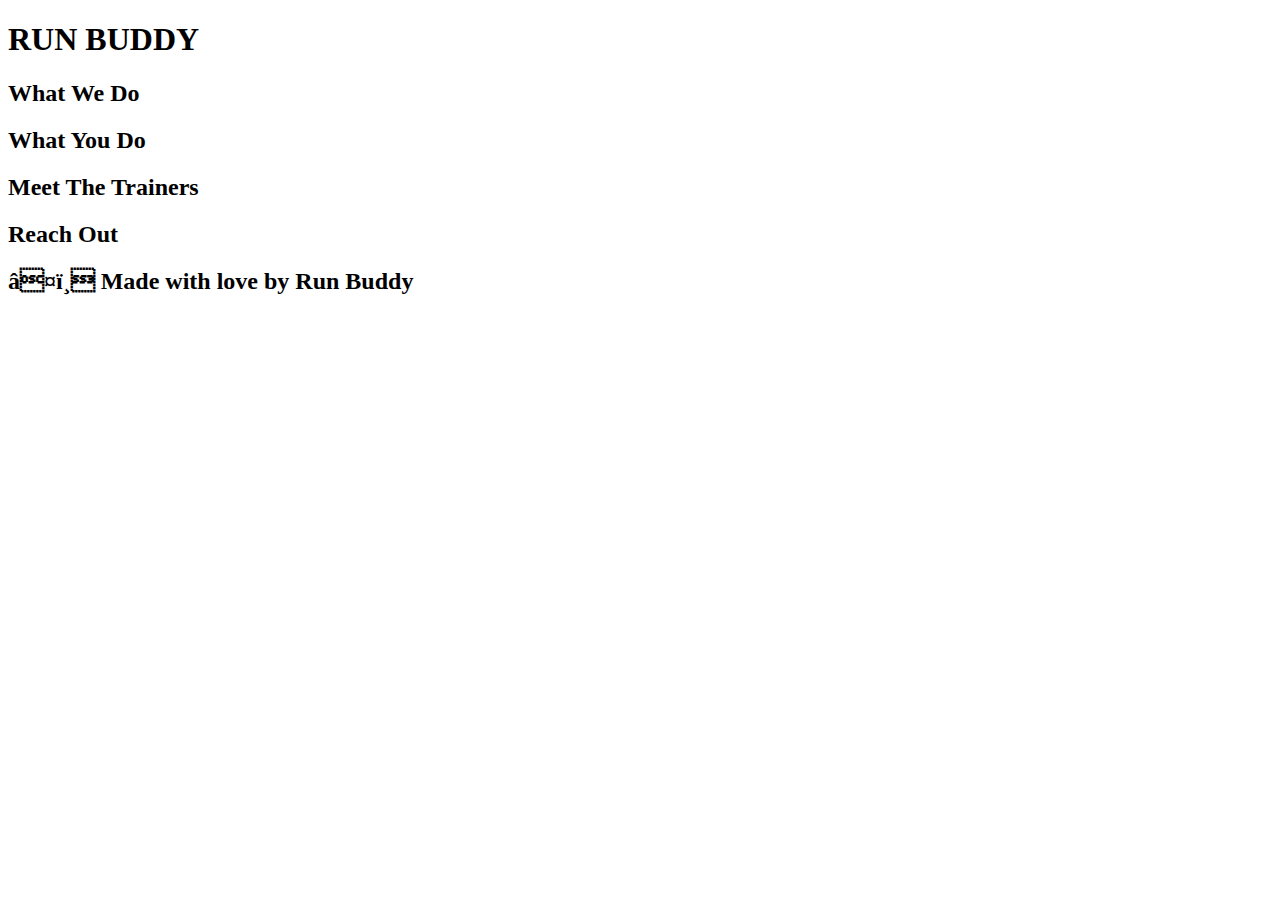
<file: index.html>
<!DOCTYPE html>

<html lang="en">
    <head>
        <meta charset="UTG-8" />
        <title>Run Buddy</title>
    </head>
    <body>
        <!-- navigation -->
        <header>
            <h1>RUN BUDDY</h1>
        </header>

        <!-- hero/jumbotron -->
        <section>

        </section>

        <!-- "what we do" section-->
        <section>
        <h2>What We Do</h2>
        </section>

        <!-- "what you do" section-->
        <section>
            <h2>What You Do</h2>
        </section>

        <!-- "meet the trainers" section-->
        <section>
            <h2>Meet The Trainers</h2>
        </section>

        <!-- "reach out" section -->
        <section>
            <h2>Reach Out</h2>
        </section>

        <!-- footer -->
        <footer>
            <h2>❤️ Made with love by Run Buddy</h2>
        </footer>


    </body>
</html>
</file>
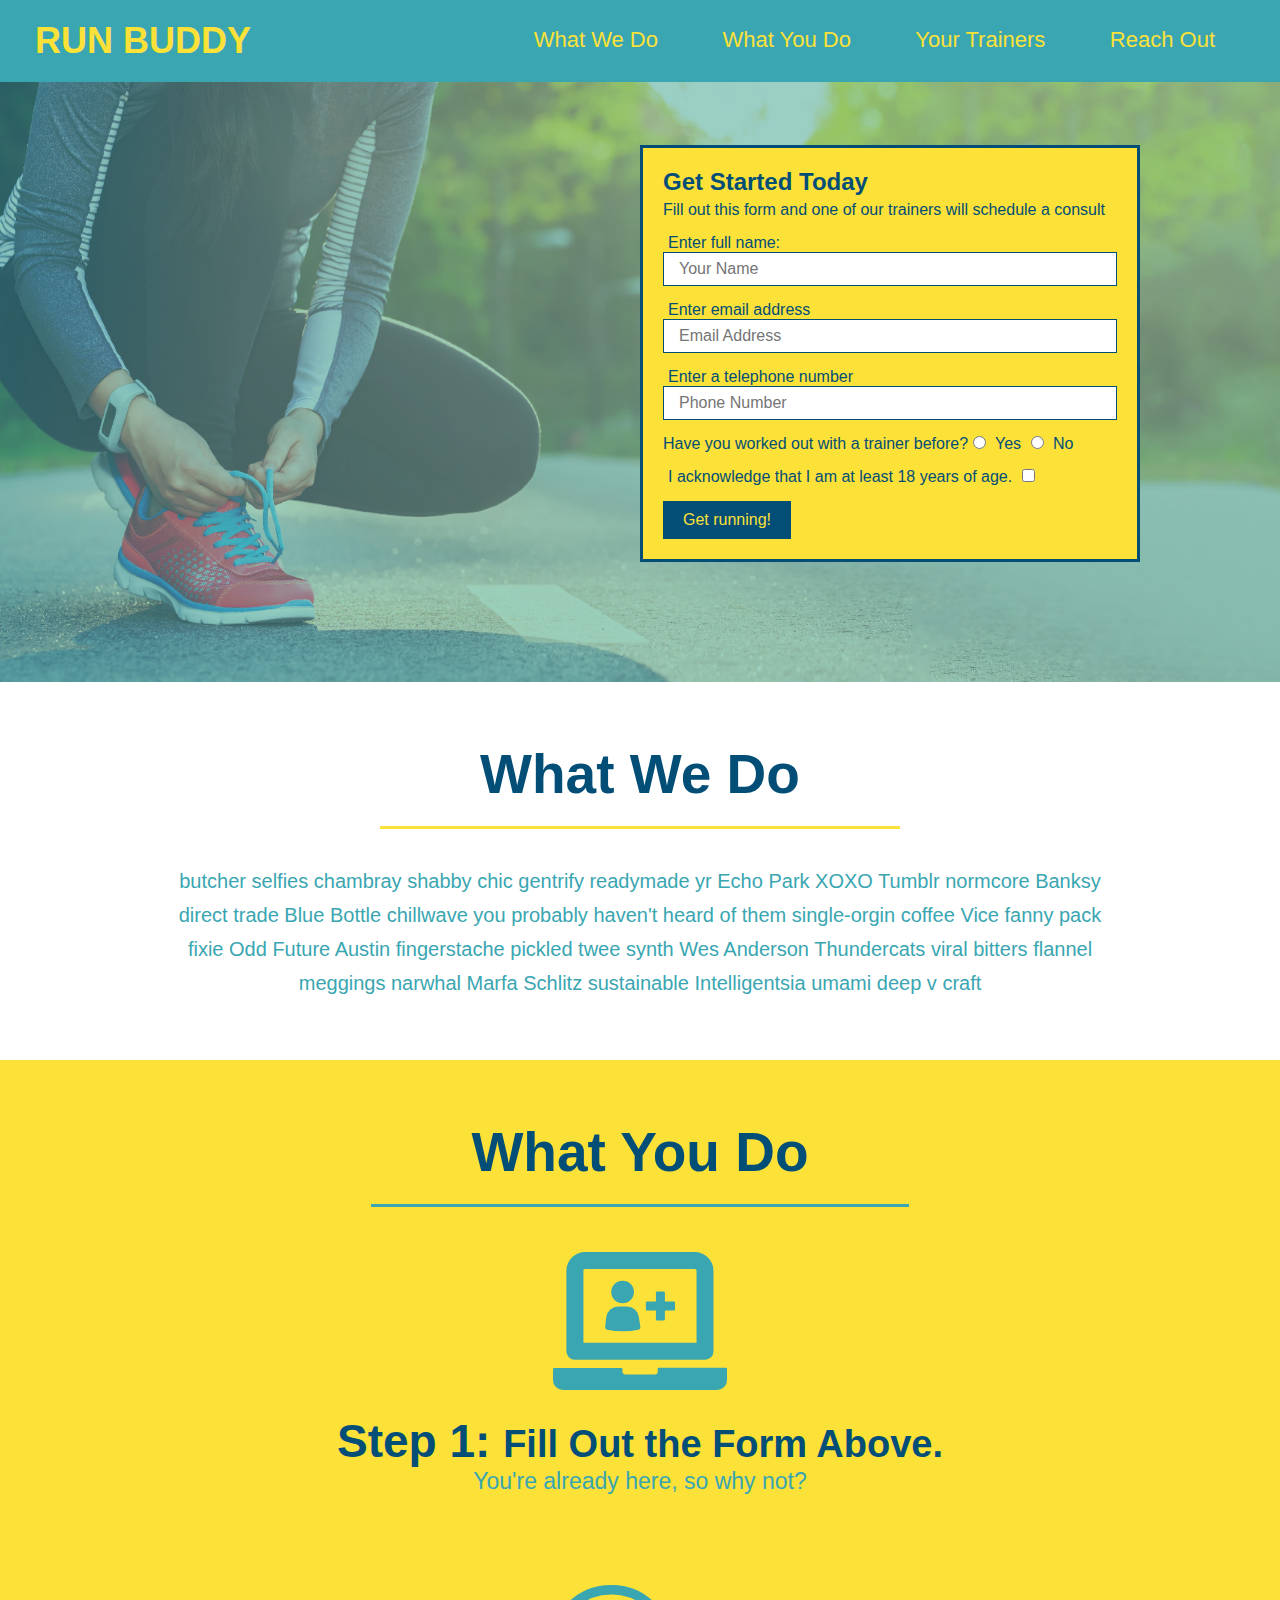
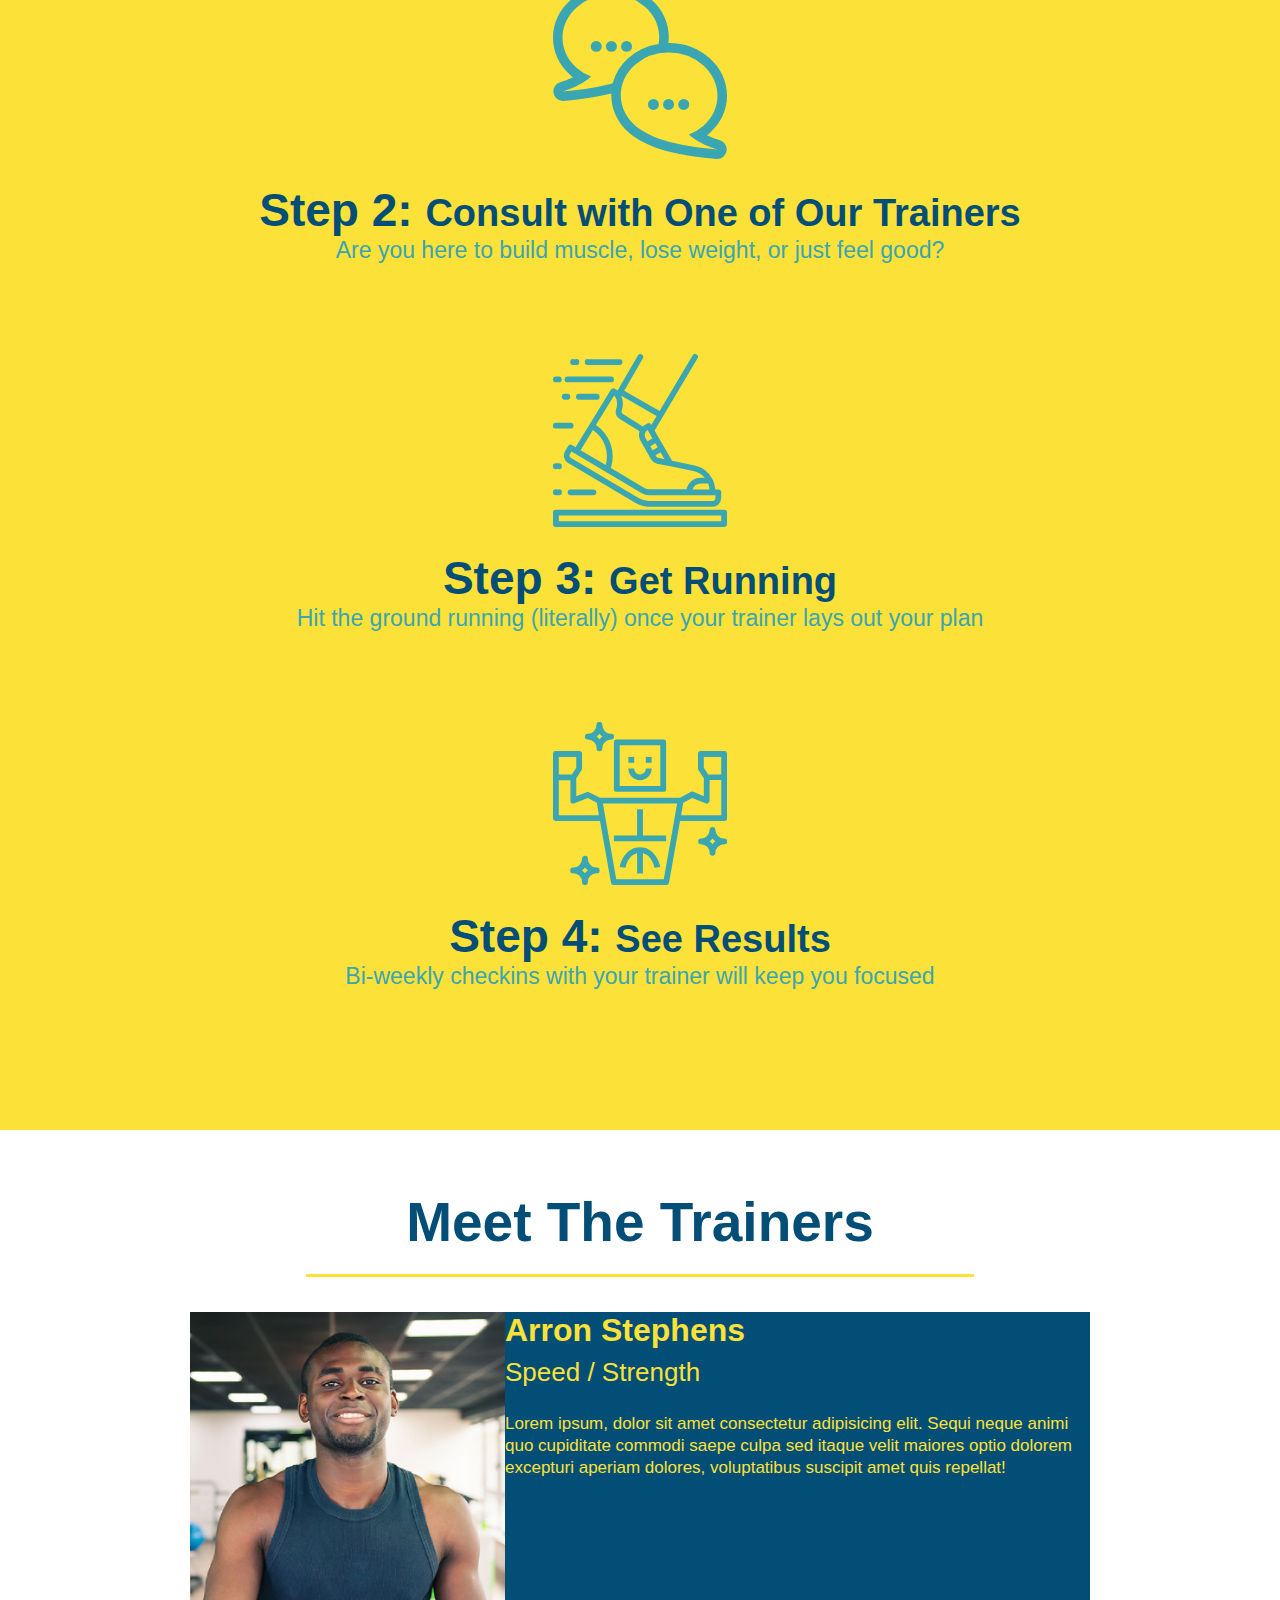
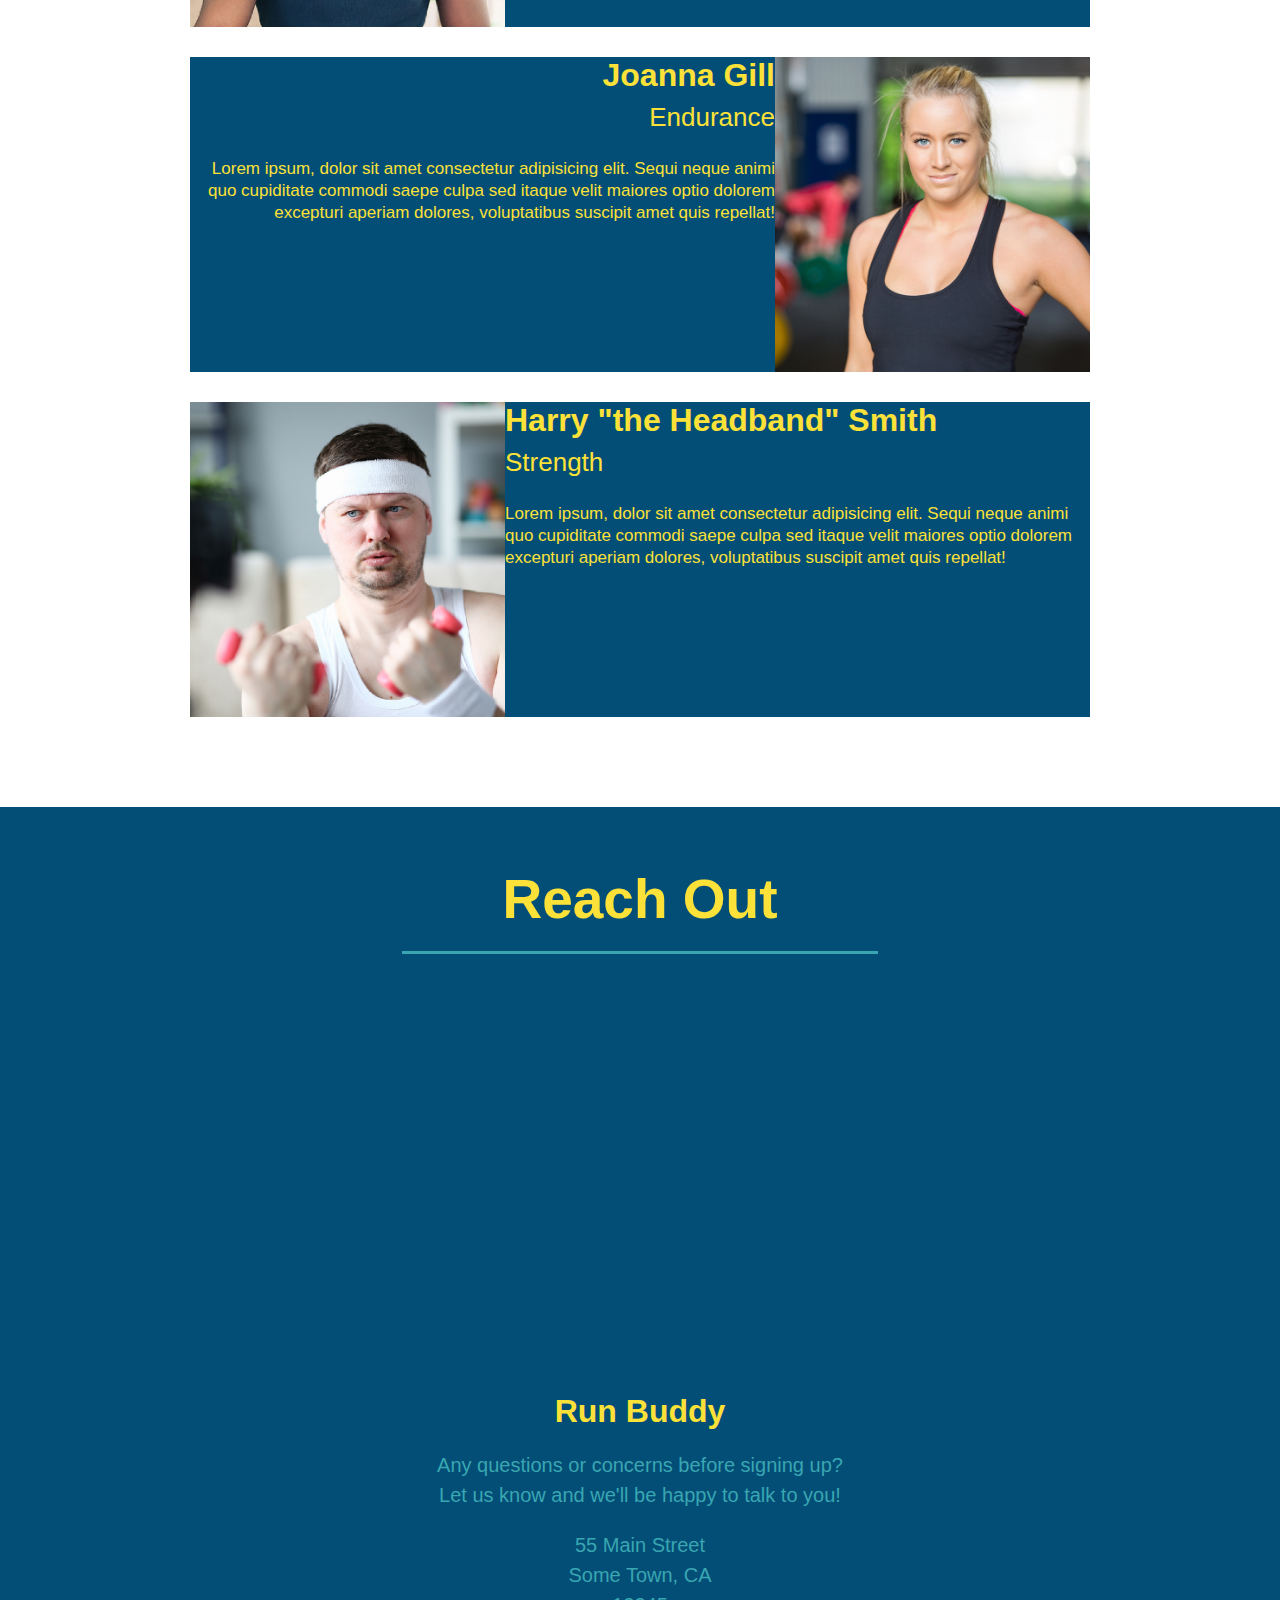
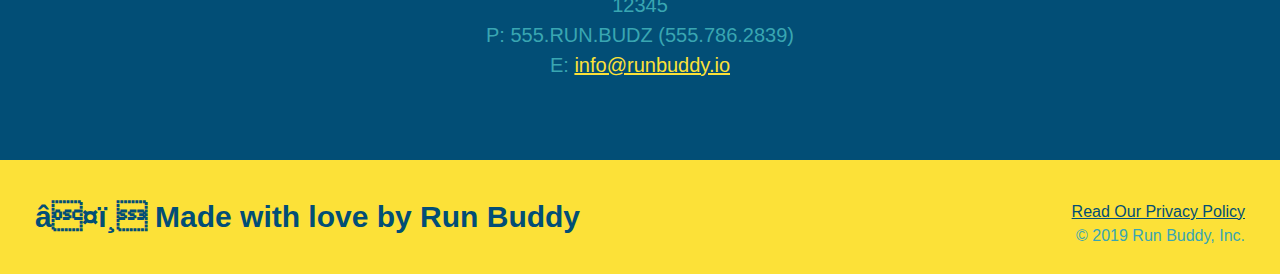
<file: Run Buddy/index.html>
<!DOCTYPE html>

<html lang="en">
    <head>
        <meta charset="UTG-8" />
        <title>Run Buddy</title>
        <link rel="stylesheet" href="./style.css" >
    </head>
    <body>
        <!-- navigation -->
        <header>
            <h1>
                <a href="./index.html">RUN BUDDY</a>
            </h1>
            <nav>
                <ul>
                    <li>
                        <a href="#what-we-do">What We Do</a>
                    </li>
                    <li>
                        <a href="#what-you-do">What You Do</a>
                    </li>
                    <li>
                        <a href="#your-trainers">Your Trainers</a>
                    </li>
                    <li>
                        <a href="#reach-out">Reach Out</a>
                    </li>
                </ul> 
            </nav>
        </header>

        <!-- hero/jumbotron -->
        <section class="hero">
            <div class="hero-form">
                <h3>Get Started Today</h3>
                <p>Fill out this form and one of our trainers will schedule a consult</p>
            <!-- Add form element -->
            <form>
                <label for="name">Enter full name:</label>
                <input type="text" placeholder="Your Name" name="name" id="name" class="form-input" />
                <label for="email">Enter email address</label>
                <input type="email" placeholder="Email Address" name="email" id="email" class="form-input" />
                <label for="phone">Enter a telephone number</label>
                <input type="tel" placeholder="Phone Number" name="phone" id="phone" class="form-input" />
                <p>
                    Have you worked out with a trainer before?
                    <input type="radio" name="trainer-confirm" id="trainer-yes"/>
                    <label for="trainer-yes">Yes</label>
                    <input type="radio" name="trainer-confirm" id="trainer-no"/>
                    <label for="trainer-no">No</label>
                </p>
                <p>
                    <label for="checkbox">
                        I acknowledge that I am at least 18 years of age.
                    </label>
                    <input type="checkbox" name="age-confrim" id="checkbox" />
                </p>
                <button type="submit"> Get running!</button>
            </form>
            </div>

        </section>

        <!-- "what we do" section-->
        <section id="what-we-do" class="intro">
        <h2 class="section-title primary-border">What We Do</h2>
        <p>
            butcher selfies chambray shabby chic gentrify readymade yr Echo Park XOXO Tumblr normcore Banksy direct trade Blue Bottle chillwave you probably haven't heard of them single-orgin coffee Vice fanny pack fixie Odd Future Austin fingerstache pickled twee synth Wes Anderson Thundercats viral bitters flannel meggings narwhal Marfa Schlitz sustainable Intelligentsia umami deep v craft
        </p>
        </section>

        <!-- "what you do" section-->
        <section id="what-you-do" class="steps">
            <h2 class="section-title secondary-border">What You Do</h2>

            <div>
                <img src="./assests/images/step-1.svg" alt=""/>
                <h3>Step 1: <span>Fill Out the Form Above.</span></h3>
                <p>You're already here, so why not?</p>
            </div>

            <div>
                <img src="./assests/images/step-2.svg" alt=""/>
                <h3>Step 2: <span>Consult with One of Our Trainers</span></h3>
                <p>Are you here to build muscle, lose weight, or just feel good?</p>
            </div>

            <div>
                <img src="./assests/images/step-3.svg" alt=""/>
                <h3>Step 3: <span>Get Running</span></h3>
                <p>Hit the ground running (literally) once your trainer lays out your plan </p>
            </div>

            <div>
                <img src="./assests/images/step-4.svg" alt=""/>
                <h3>Step 4: <span>See Results</span></h3>
                <p>Bi-weekly checkins with your trainer will keep you focused</p>
            </div>
        </section>

        <!-- "meet the trainers" section-->
        <section id="your-trainers" class="trainers">
            <h2 class="section-title primary-border">Meet The Trainers</h2>
            <article class="trainer">
                <img src="./assests/images/trainer-1.jpg" alt="Arron Stephen in his workout clothes, ready to pump iron" />
                <div class="trainer-bio text-left">
                    <h3>Arron Stephens</h3>
                    <h4>Speed / Strength</h4>
                    <p>
                        Lorem ipsum, dolor sit amet consectetur adipisicing elit. Sequi neque animi quo cupiditate commodi saepe culpa sed itaque velit maiores optio dolorem excepturi aperiam dolores, voluptatibus suscipit amet quis repellat!
                    </p>
                </div>
            </article>
            <article class="trainer">
                <div class="trainer-bio text-right">
                    <h3>Joanna Gill</h3>
                    <h4>Endurance</h4>
                    <p>
                      Lorem ipsum, dolor sit amet consectetur adipisicing elit. Sequi neque animi quo cupiditate commodi saepe culpa sed itaque velit maiores optio dolorem excepturi aperiam dolores, voluptatibus suscipit amet quis repellat!
                    </p>  
                </div>
                <img src="./assests/images/trainer-2.jpg" alt="Joanna Gill cooling off after a workout" />
            </article>
            <article class="trainer">
                <img src="./assests/images/trainer-3.jpg" alt="Harry Smith wearing a headband and lifting comically small pink weights" />
                <div class="trainer-bio text-left">
                    <h3>Harry "the Headband" Smith</h3>
                    <h4>Strength</h4>
                    <p>
                      Lorem ipsum, dolor sit amet consectetur adipisicing elit. Sequi neque animi quo cupiditate commodi saepe culpa sed itaque velit maiores optio dolorem excepturi aperiam dolores, voluptatibus suscipit amet quis repellat!
                    </p>
                </div>
            </article>
        </section>

        <!-- "reach out" section -->
        <section id="reach-out" class="contact">
            <h2 class="section-title secondary-border">Reach Out</h2>
            <div class="contact-info">
               <iframe src="https://www.google.com/maps/embed?pb=!1m18!1m12!1m3!1d7513.501025297501!2d63.421595002326534!3d-19.68064653043503!2m3!1f0!2f0!3f0!3m2!1i1024!2i768!4f13.1!3m3!1m2!1s0x23e3adbaf322aca3%3A0xfb0a131228217264!2sManzer%20Lakaz!5e0!3m2!1sen!2sus!4v1636046894694!5m2!1sen!2sus" width="400" height="400" style="border:0;" allowfullscreen="" loading="lazy"></iframe>
                <h3>Run Buddy</h3>
                <p>
                    Any questions or concerns before signing up?
                    <br />
                    Let us know and we'll be happy to talk to you!
                </p>
                <address>
                    55 Main Street <br />
                    Some Town, CA <br />
                    12345 <br />
                    P: 555.RUN.BUDZ (555.786.2839) <br />
                    E: <a href="mailto:info@runbuddy.io">info@runbuddy.io</a>
                </address>
            </div>
        </section>

        <!-- footer -->
        <footer>
            <h2>❤️ Made with love by Run Buddy</h2>
            <div>
                <a href="./privacty-policy.html">Read Our Privacy Policy</a><br />
                &copy; 2019 Run Buddy, Inc.
            </div>
            
        </footer>


    </body>
</html>
</file>
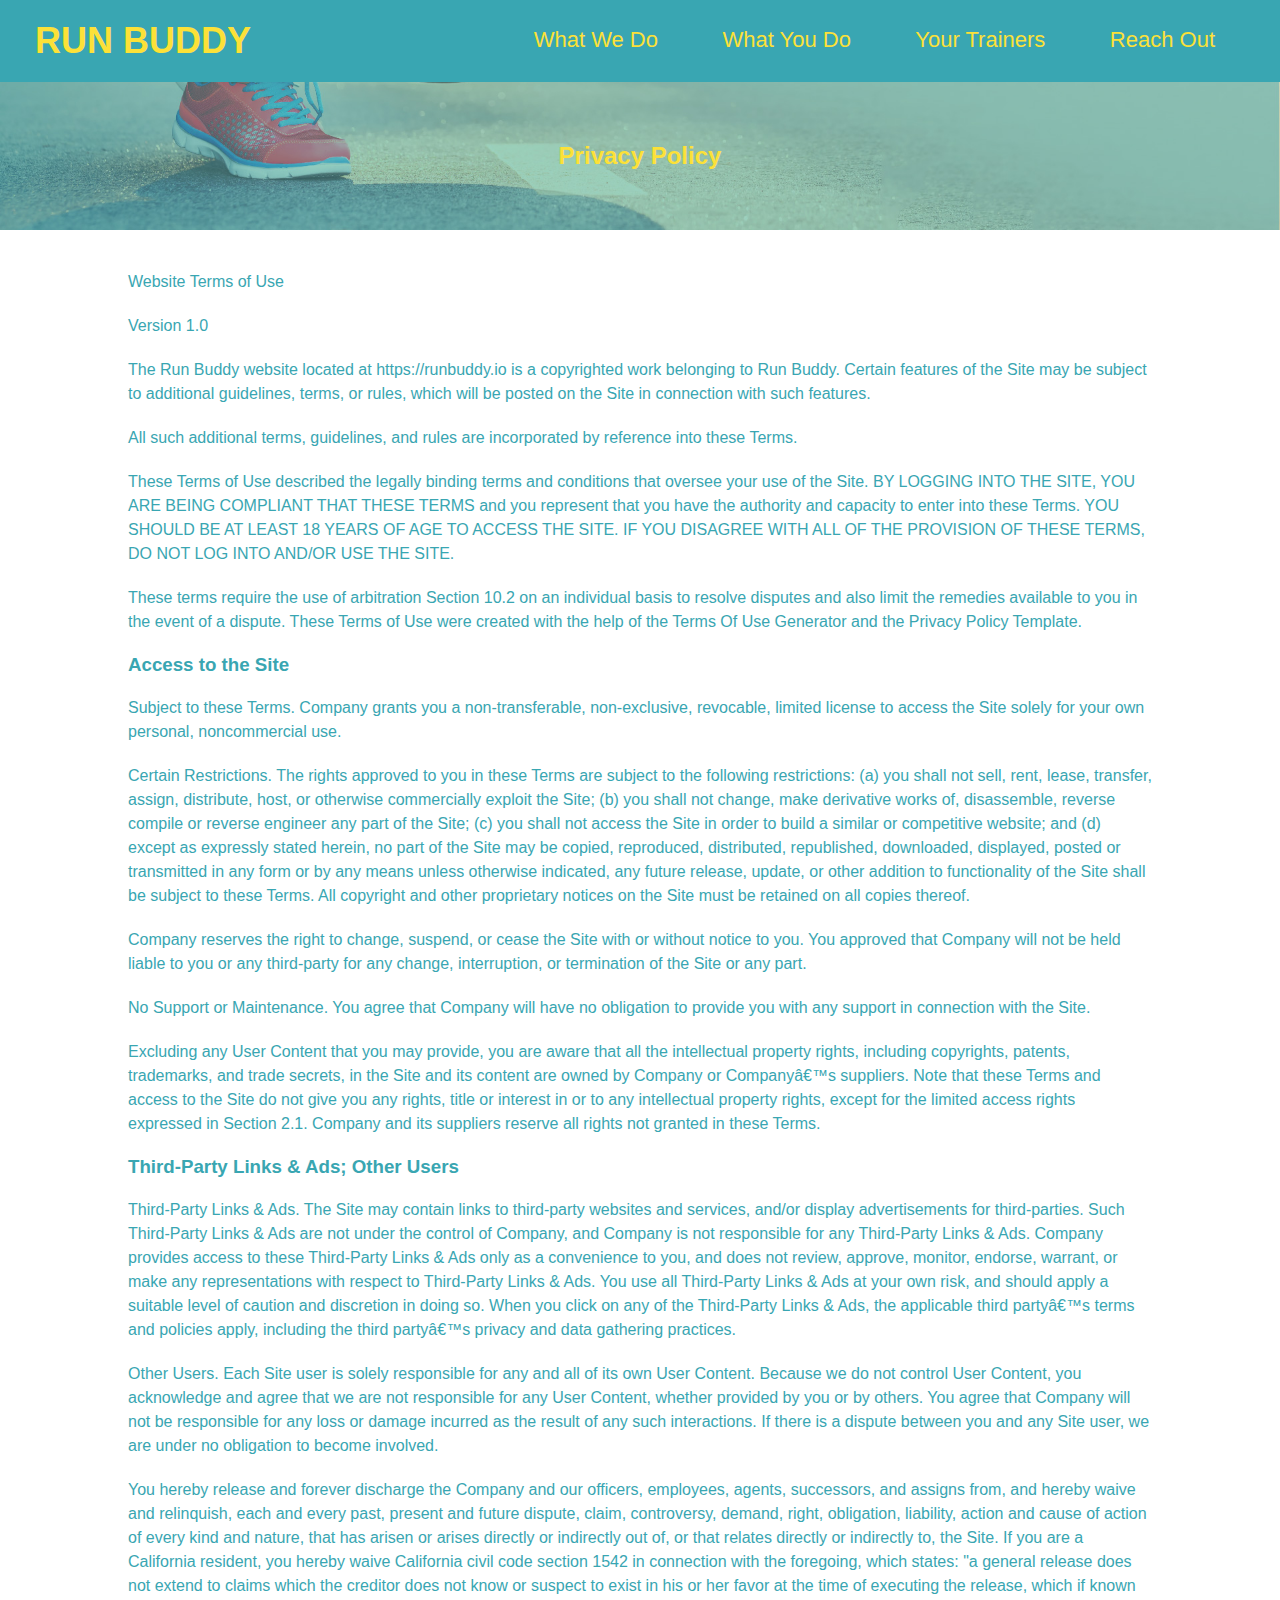
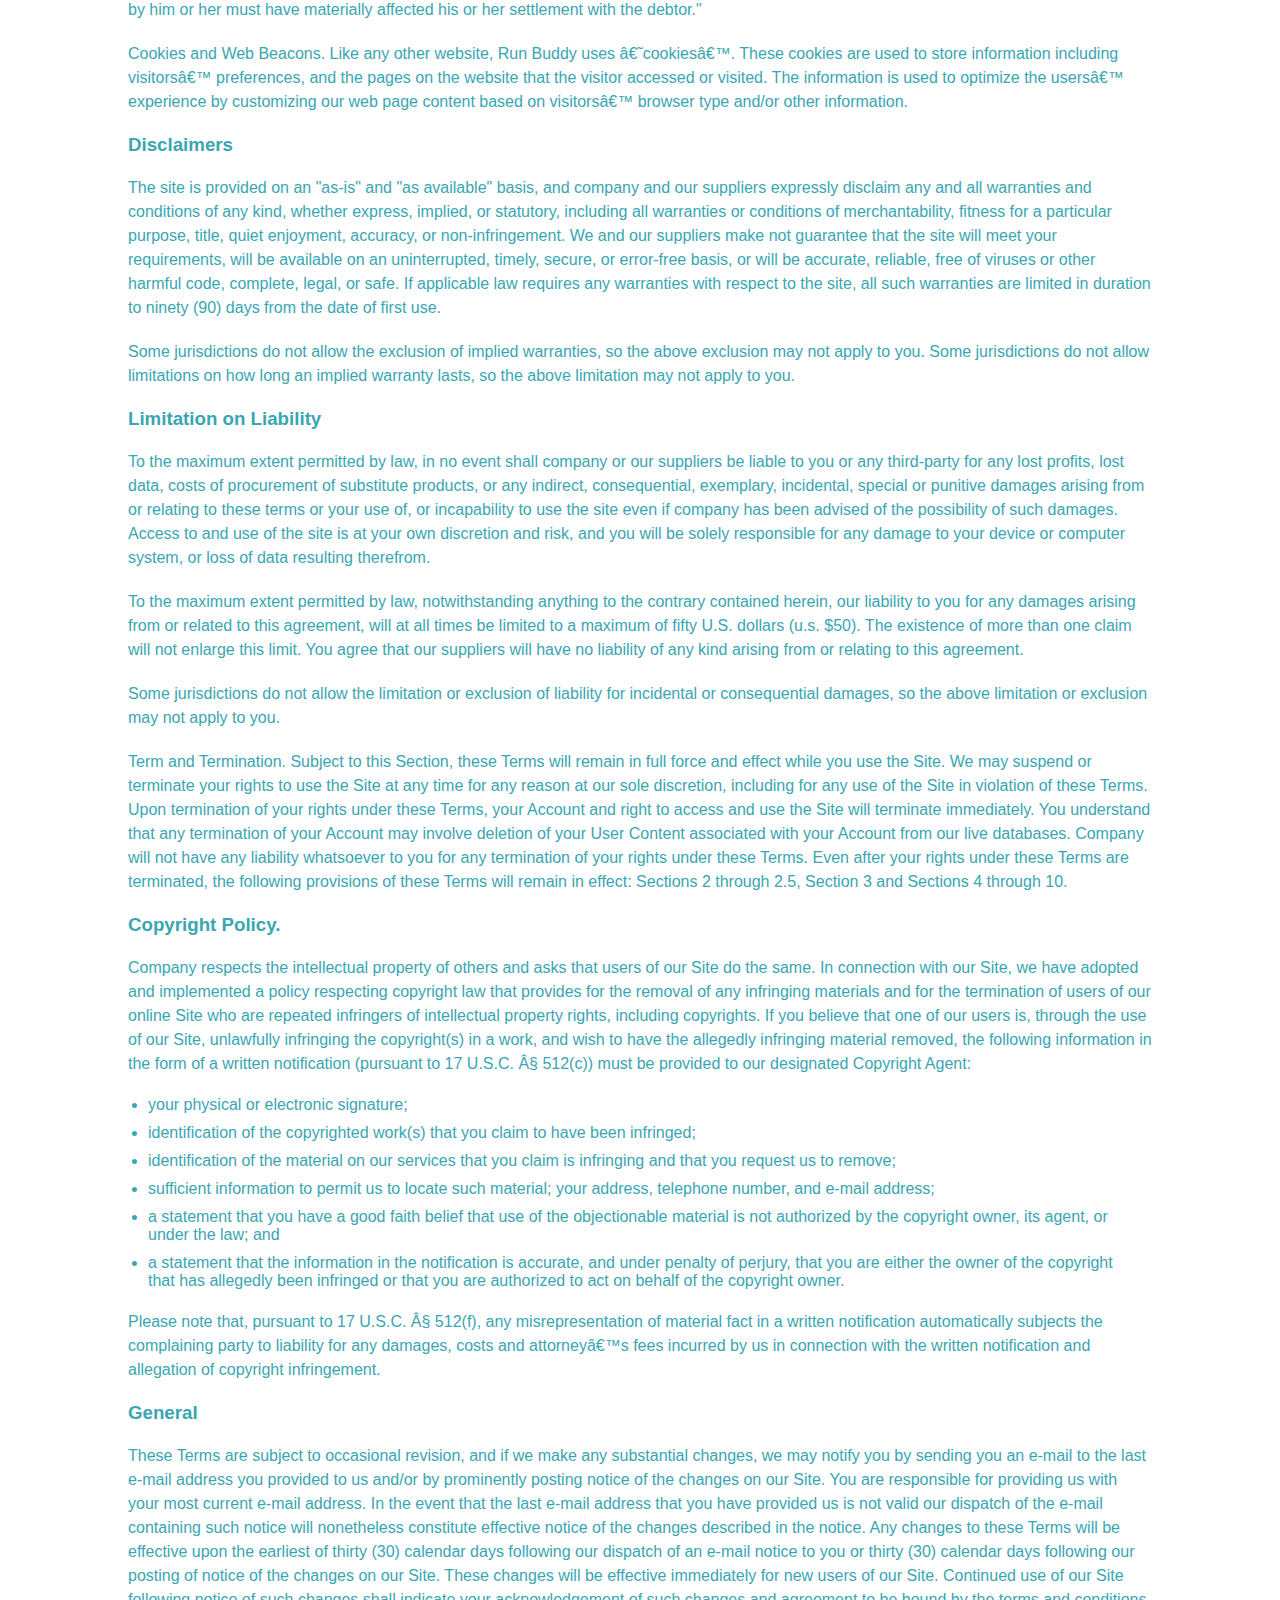
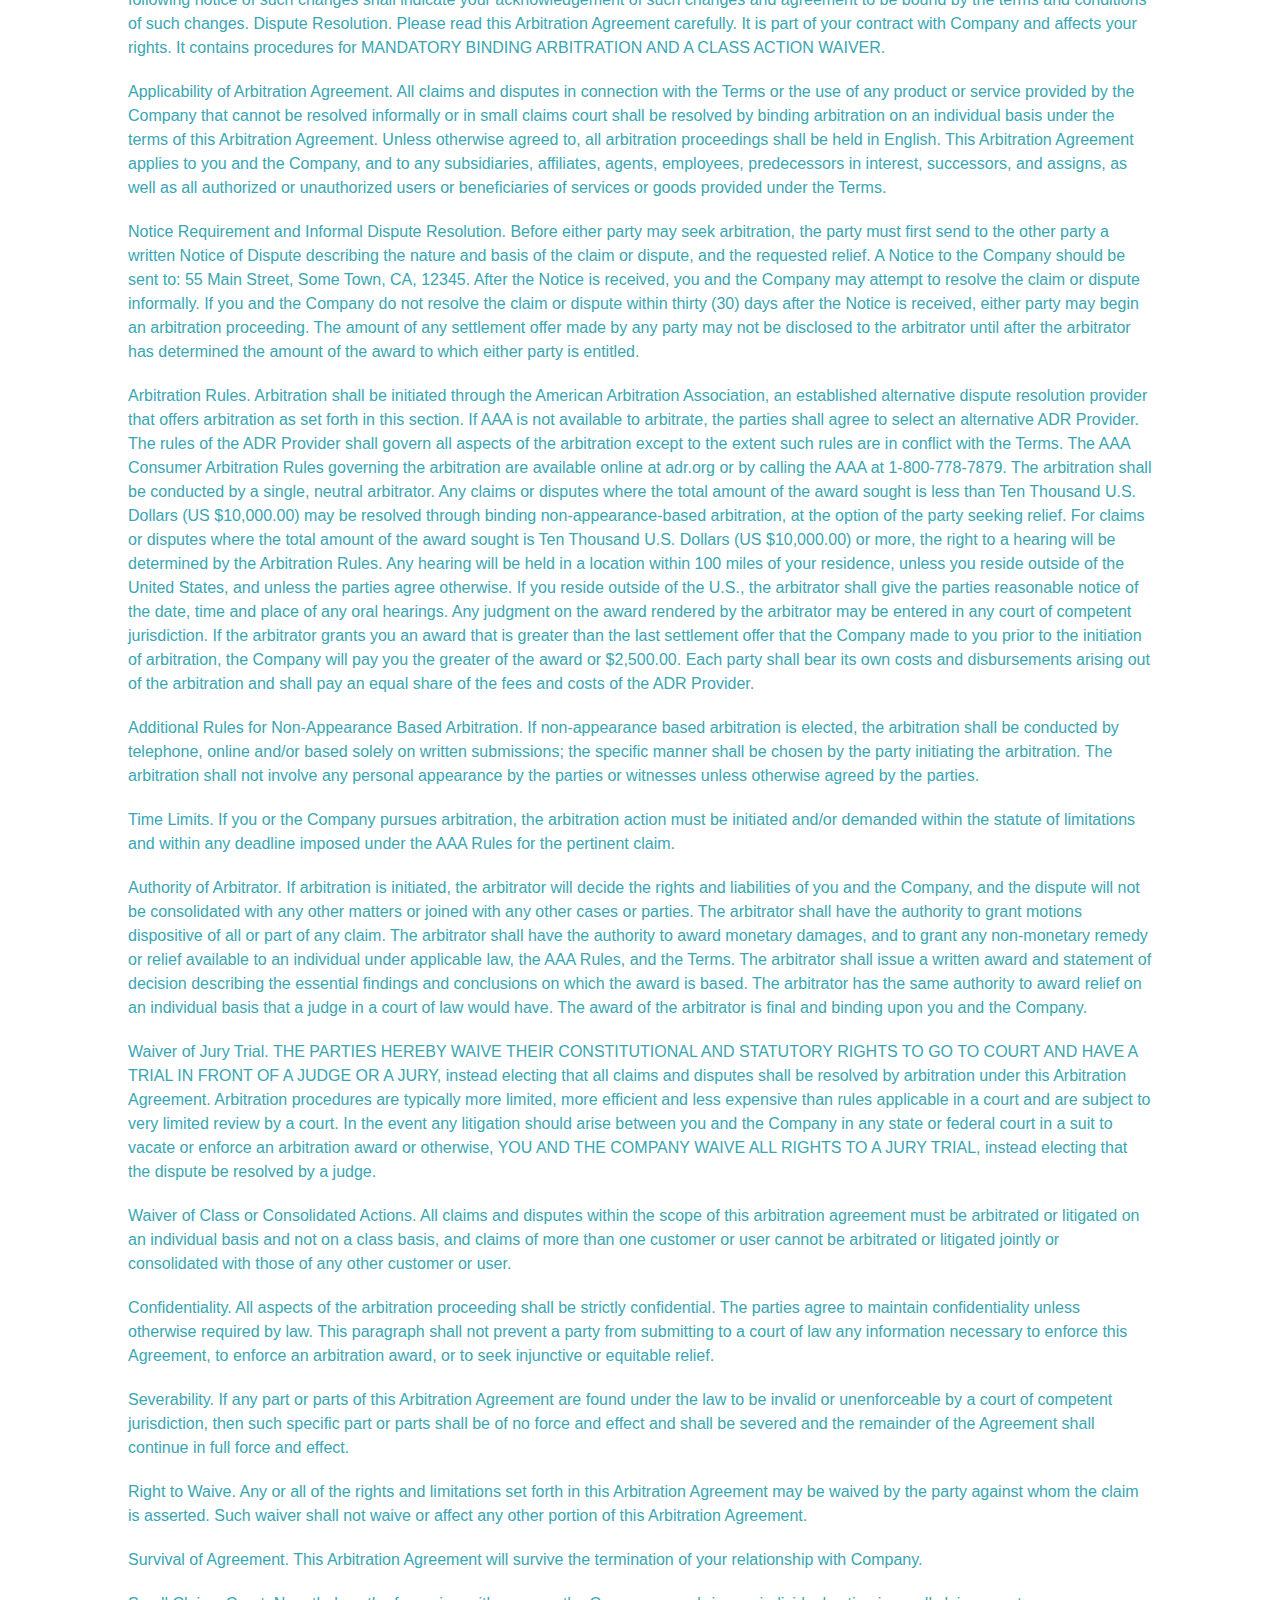
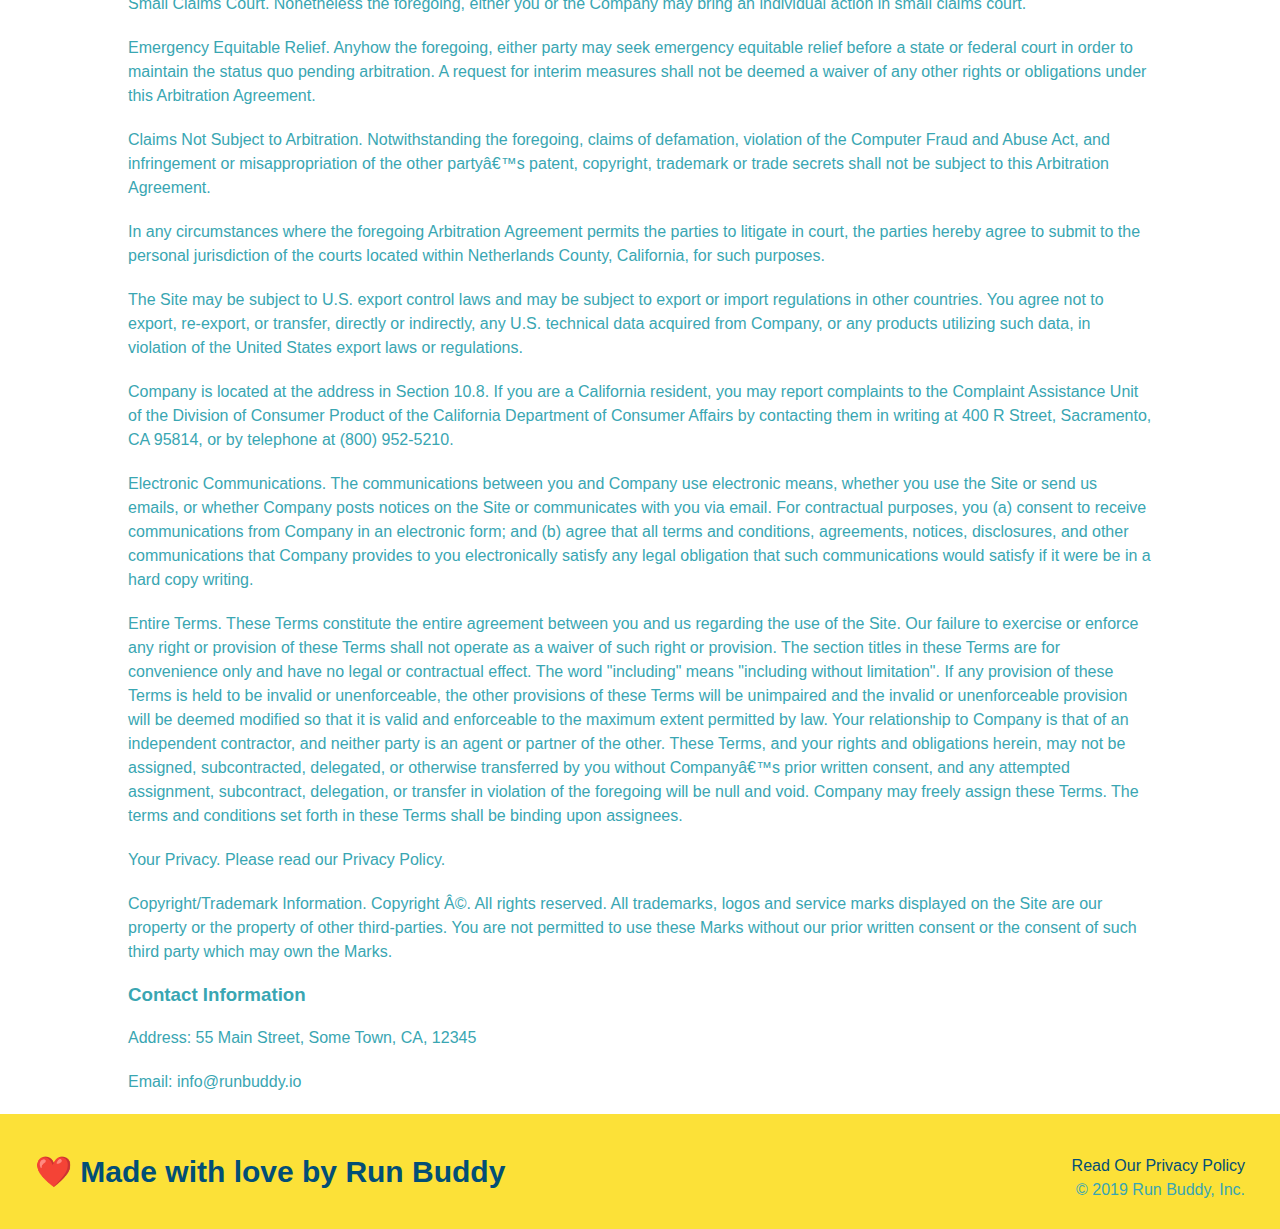
<file: Run Buddy/privacty-policy.html>
<!DOCTYPE html>
<html lang="en">
  <head>
    <meta charset="UTF-8" />
    <title>Privacy Policy - Run Buddy</title>
    <link rel="stylesheet" href="./style.css" >
    <link rel="stylesheet" href="./assests/secondary-styles.css">
  </head>
  <body>
    <header>
        <h1>
            <a href="./index.html">RUN BUDDY</a>
        </h1>
        <nav>
            <ul>
                <li>
                    <a href="./index.html#what-we-do">What We Do</a>
                </li>
                <li>
                    <a href="./index.html#what-you-do">What You Do</a>
                </li>
                <li>
                    <a href="./index.html#your-trainers">Your Trainers</a>
                </li>
                <li>
                    <a href="./index.html#reach-out">Reach Out</a>
                </li>
            </ul> 
        </nav>
    </header>

    <section class="hero">
        <h2 class="page-title">
            Privacy Policy
        </h2>
    </section>

    <article class="secondary-content">
        <p>
            Website Terms of Use
          </p>
    
          <p>
            Version 1.0
          </p>
    
          <p>
            The Run Buddy website located at https://runbuddy.io is a copyrighted work belonging to Run Buddy. Certain
            features of the Site may be subject to additional guidelines, terms, or rules, which will be posted on the Site
            in connection with such features.
          </p>
    
          <p>
            All such additional terms, guidelines, and rules are incorporated by reference into these Terms.
          </p>
    
          <p>
            These Terms of Use described the legally binding terms and conditions that oversee your use of the Site. BY
            LOGGING INTO THE SITE, YOU ARE BEING COMPLIANT THAT THESE TERMS and you represent that you have the authority
            and capacity to enter into these Terms. YOU SHOULD BE AT LEAST 18 YEARS OF AGE TO ACCESS THE SITE. IF YOU
            DISAGREE WITH ALL OF THE PROVISION OF THESE TERMS, DO NOT LOG INTO AND/OR USE THE SITE.
          </p>
    
          <p>
            These terms require the use of arbitration Section 10.2 on an individual basis to resolve disputes and also
            limit the remedies available to you in the event of a dispute. These Terms of Use were created with the help of
            the Terms Of Use Generator and the Privacy Policy Template.
          </p>
    
          <h3>
            Access to the Site
          </h3>
    
          <p>
            Subject to these Terms. Company grants you a non-transferable, non-exclusive, revocable, limited license to
            access the Site solely for your own personal, noncommercial use.
          </p>
    
          <p>
            Certain Restrictions. The rights approved to you in these Terms are subject to the following restrictions: (a)
            you shall not sell, rent, lease, transfer, assign, distribute, host, or otherwise commercially exploit the Site;
            (b) you shall not change, make derivative works of, disassemble, reverse compile or reverse engineer any part of
            the Site; (c) you shall not access the Site in order to build a similar or competitive website; and (d) except
            as expressly stated herein, no part of the Site may be copied, reproduced, distributed, republished, downloaded,
            displayed, posted or transmitted in any form or by any means unless otherwise indicated, any future release,
            update, or other addition to functionality of the Site shall be subject to these Terms. All copyright and other
            proprietary notices on the Site must be retained on all copies thereof.
          </p>
    
          <p>
            Company reserves the right to change, suspend, or cease the Site with or without notice to you. You approved
            that Company will not be held liable to you or any third-party for any change, interruption, or termination of
            the Site or any part.
          </p>
    
          <p>
            No Support or Maintenance. You agree that Company will have no obligation to provide you with any support in
            connection with the Site.
          </p>
    
          <p>
            Excluding any User Content that you may provide, you are aware that all the intellectual property rights,
            including copyrights, patents, trademarks, and trade secrets, in the Site and its content are owned by Company
            or Companyâ€™s suppliers. Note that these Terms and access to the Site do not give you any rights, title or
            interest in or to any intellectual property rights, except for the limited access rights expressed in Section
            2.1. Company and its suppliers reserve all rights not granted in these Terms.
          </p>
    
          <h3>
            Third-Party Links & Ads; Other Users
          </h3>
    
          <p>
            Third-Party Links & Ads. The Site may contain links to third-party websites and services, and/or display
            advertisements for third-parties. Such Third-Party Links & Ads are not under the control of Company, and Company
            is not responsible for any Third-Party Links & Ads. Company provides access to these Third-Party Links & Ads
            only as a convenience to you, and does not review, approve, monitor, endorse, warrant, or make any
            representations with respect to Third-Party Links & Ads. You use all Third-Party Links & Ads at your own risk,
            and should apply a suitable level of caution and discretion in doing so. When you click on any of the
            Third-Party Links & Ads, the applicable third partyâ€™s terms and policies apply, including the third partyâ€™s
            privacy and data gathering practices.
          </p>
    
          <p>
            Other Users. Each Site user is solely responsible for any and all of its own User Content. Because we do not
            control User Content, you acknowledge and agree that we are not responsible for any User Content, whether
            provided by you or by others. You agree that Company will not be responsible for any loss or damage incurred as
            the result of any such interactions. If there is a dispute between you and any Site user, we are under no
            obligation to become involved.
          </p>
    
          <p>
            You hereby release and forever discharge the Company and our officers, employees, agents, successors, and
            assigns from, and hereby waive and relinquish, each and every past, present and future dispute, claim,
            controversy, demand, right, obligation, liability, action and cause of action of every kind and nature, that has
            arisen or arises directly or indirectly out of, or that relates directly or indirectly to, the Site. If you are
            a California resident, you hereby waive California civil code section 1542 in connection with the foregoing,
            which states: "a general release does not extend to claims which the creditor does not know or suspect to exist
            in his or her favor at the time of executing the release, which if known by him or her must have materially
            affected his or her settlement with the debtor."
          </p>
    
          <p>
            Cookies and Web Beacons. Like any other website, Run Buddy uses â€˜cookiesâ€™. These cookies are used to store
            information including visitorsâ€™ preferences, and the pages on the website that the visitor accessed or visited.
            The information is used to optimize the usersâ€™ experience by customizing our web page content based on visitorsâ€™
            browser type and/or other information.
          </p>
    
          <h3>
            Disclaimers
          </h3>
    
          <p>
            The site is provided on an "as-is" and "as available" basis, and company and our suppliers expressly disclaim
            any and all warranties and conditions of any kind, whether express, implied, or statutory, including all
            warranties or conditions of merchantability, fitness for a particular purpose, title, quiet enjoyment, accuracy,
            or non-infringement. We and our suppliers make not guarantee that the site will meet your requirements, will be
            available on an uninterrupted, timely, secure, or error-free basis, or will be accurate, reliable, free of
            viruses or other harmful code, complete, legal, or safe. If applicable law requires any warranties with respect
            to the site, all such warranties are limited in duration to ninety (90) days from the date of first use.
          </p>
    
          <p>
            Some jurisdictions do not allow the exclusion of implied warranties, so the above exclusion may not apply to
            you. Some jurisdictions do not allow limitations on how long an implied warranty lasts, so the above limitation
            may not apply to you.
          </p>
    
          <h3>
            Limitation on Liability
          </h3>
    
          <p>
            To the maximum extent permitted by law, in no event shall company or our suppliers be liable to you or any
            third-party for any lost profits, lost data, costs of procurement of substitute products, or any indirect,
            consequential, exemplary, incidental, special or punitive damages arising from or relating to these terms or
            your use of, or incapability to use the site even if company has been advised of the possibility of such
            damages. Access to and use of the site is at your own discretion and risk, and you will be solely responsible
            for any damage to your device or computer system, or loss of data resulting therefrom.
          </p>
    
          <p>
            To the maximum extent permitted by law, notwithstanding anything to the contrary contained herein, our liability
            to you for any damages arising from or related to this agreement, will at all times be limited to a maximum of
            fifty U.S. dollars (u.s. $50). The existence of more than one claim will not enlarge this limit. You agree that
            our suppliers will have no liability of any kind arising from or relating to this agreement.
          </p>
    
          <p>
            Some jurisdictions do not allow the limitation or exclusion of liability for incidental or consequential
            damages, so the above limitation or exclusion may not apply to you.
          </p>
    
          <p>
            Term and Termination. Subject to this Section, these Terms will remain in full force and effect while you use
            the Site. We may suspend or terminate your rights to use the Site at any time for any reason at our sole
            discretion, including for any use of the Site in violation of these Terms. Upon termination of your rights under
            these Terms, your Account and right to access and use the Site will terminate immediately. You understand that
            any termination of your Account may involve deletion of your User Content associated with your Account from our
            live databases. Company will not have any liability whatsoever to you for any termination of your rights under
            these Terms. Even after your rights under these Terms are terminated, the following provisions of these Terms
            will remain in effect: Sections 2 through 2.5, Section 3 and Sections 4 through 10.
          </p>
    
          <h3>
            Copyright Policy.
          </h3>
    
          <p>
            Company respects the intellectual property of others and asks that users of our Site do the same. In connection
            with our Site, we have adopted and implemented a policy respecting copyright law that provides for the removal
            of any infringing materials and for the termination of users of our online Site who are repeated infringers of
            intellectual property rights, including copyrights. If you believe that one of our users is, through the use of
            our Site, unlawfully infringing the copyright(s) in a work, and wish to have the allegedly infringing material
            removed, the following information in the form of a written notification (pursuant to 17 U.S.C. Â§ 512(c)) must
            be provided to our designated Copyright Agent:
          </p>
    
          <ul>
            <li>
              your physical or electronic signature;
            </li>
            <li>
              identification of the copyrighted work(s) that you claim to have been infringed;
            </li>
            <li>
              identification of the material on our services that you claim is infringing and that you request us to remove;
            </li>
            <li>
              sufficient information to permit us to locate such material; your address, telephone number, and e-mail
              address;
            </li>
            <li>
              a statement that you have a good faith belief that use of the objectionable material is not authorized by the
              copyright owner, its agent, or under the law; and
            </li>
            <li>
              a statement that the information in the notification is accurate, and under penalty of perjury, that you are
              either the owner of the copyright that has allegedly been infringed or that you are authorized to act on
              behalf of the copyright owner.
            </li>
          </ul>
    
          <p>
            Please note that, pursuant to 17 U.S.C. Â§ 512(f), any misrepresentation of material fact in a written
            notification automatically subjects the complaining party to liability for any damages, costs and attorneyâ€™s
            fees incurred by us in connection with the written notification and allegation of copyright infringement.
          </p>
    
          <h3>
            General
          </h3>
    
          <p>
            These Terms are subject to occasional revision, and if we make any substantial changes, we may notify you by
            sending you an e-mail to the last e-mail address you provided to us and/or by prominently posting notice of the
            changes on our Site. You are responsible for providing us with your most current e-mail address. In the event
            that the last e-mail address that you have provided us is not valid our dispatch of the e-mail containing such
            notice will nonetheless constitute effective notice of the changes described in the notice. Any changes to these
            Terms will be effective upon the earliest of thirty (30) calendar days following our dispatch of an e-mail
            notice to you or thirty (30) calendar days following our posting of notice of the changes on our Site. These
            changes will be effective immediately for new users of our Site. Continued use of our Site following notice of
            such changes shall indicate your acknowledgement of such changes and agreement to be bound by the terms and
            conditions of such changes. Dispute Resolution. Please read this Arbitration Agreement carefully. It is part of
            your contract with Company and affects your rights. It contains procedures for MANDATORY BINDING ARBITRATION AND
            A CLASS ACTION WAIVER.
          </p>
    
          <p>
            Applicability of Arbitration Agreement. All claims and disputes in connection with the Terms or the use of any
            product or service provided by the Company that cannot be resolved informally or in small claims court shall be
            resolved by binding arbitration on an individual basis under the terms of this Arbitration Agreement. Unless
            otherwise agreed to, all arbitration proceedings shall be held in English. This Arbitration Agreement applies to
            you and the Company, and to any subsidiaries, affiliates, agents, employees, predecessors in interest,
            successors, and assigns, as well as all authorized or unauthorized users or beneficiaries of services or goods
            provided under the Terms.
          </p>
    
          <p>
            Notice Requirement and Informal Dispute Resolution. Before either party may seek arbitration, the party must
            first send to the other party a written Notice of Dispute describing the nature and basis of the claim or
            dispute, and the requested relief. A Notice to the Company should be sent to: 55 Main Street, Some Town, CA,
            12345. After the Notice is received, you and the Company may attempt to resolve the claim or dispute informally.
            If you and the Company do not resolve the claim or dispute within thirty (30) days after the Notice is received,
            either party may begin an arbitration proceeding. The amount of any settlement offer made by any party may not
            be disclosed to the arbitrator until after the arbitrator has determined the amount of the award to which either
            party is entitled.
          </p>
    
          <p>
            Arbitration Rules. Arbitration shall be initiated through the American Arbitration Association, an established
            alternative dispute resolution provider that offers arbitration as set forth in this section. If AAA is not
            available to arbitrate, the parties shall agree to select an alternative ADR Provider. The rules of the ADR
            Provider shall govern all aspects of the arbitration except to the extent such rules are in conflict with the
            Terms. The AAA Consumer Arbitration Rules governing the arbitration are available online at adr.org or by
            calling the AAA at 1-800-778-7879. The arbitration shall be conducted by a single, neutral arbitrator. Any
            claims or disputes where the total amount of the award sought is less than Ten Thousand U.S. Dollars (US
            $10,000.00) may be resolved through binding non-appearance-based arbitration, at the option of the party seeking
            relief. For claims or disputes where the total amount of the award sought is Ten Thousand U.S. Dollars (US
            $10,000.00) or more, the right to a hearing will be determined by the Arbitration Rules. Any hearing will be
            held in a location within 100 miles of your residence, unless you reside outside of the United States, and
            unless the parties agree otherwise. If you reside outside of the U.S., the arbitrator shall give the parties
            reasonable notice of the date, time and place of any oral hearings. Any judgment on the award rendered by the
            arbitrator may be entered in any court of competent jurisdiction. If the arbitrator grants you an award that is
            greater than the last settlement offer that the Company made to you prior to the initiation of arbitration, the
            Company will pay you the greater of the award or $2,500.00. Each party shall bear its own costs and
            disbursements arising out of the arbitration and shall pay an equal share of the fees and costs of the ADR
            Provider.
          </p>
    
          <p>
            Additional Rules for Non-Appearance Based Arbitration. If non-appearance based arbitration is elected, the
            arbitration shall be conducted by telephone, online and/or based solely on written submissions; the specific
            manner shall be chosen by the party initiating the arbitration. The arbitration shall not involve any personal
            appearance by the parties or witnesses unless otherwise agreed by the parties.
          </p>
    
          <p>
            Time Limits. If you or the Company pursues arbitration, the arbitration action must be initiated and/or demanded
            within the statute of limitations and within any deadline imposed under the AAA Rules for the pertinent claim.
          </p>
    
          <p>
            Authority of Arbitrator. If arbitration is initiated, the arbitrator will decide the rights and liabilities of
            you and the Company, and the dispute will not be consolidated with any other matters or joined with any other
            cases or parties. The arbitrator shall have the authority to grant motions dispositive of all or part of any
            claim. The arbitrator shall have the authority to award monetary damages, and to grant any non-monetary remedy
            or relief available to an individual under applicable law, the AAA Rules, and the Terms. The arbitrator shall
            issue a written award and statement of decision describing the essential findings and conclusions on which the
            award is based. The arbitrator has the same authority to award relief on an individual basis that a judge in a
            court of law would have. The award of the arbitrator is final and binding upon you and the Company.
          </p>
    
          <p>
            Waiver of Jury Trial. THE PARTIES HEREBY WAIVE THEIR CONSTITUTIONAL AND STATUTORY RIGHTS TO GO TO COURT AND HAVE
            A TRIAL IN FRONT OF A JUDGE OR A JURY, instead electing that all claims and disputes shall be resolved by
            arbitration under this Arbitration Agreement. Arbitration procedures are typically more limited, more efficient
            and less expensive than rules applicable in a court and are subject to very limited review by a court. In the
            event any litigation should arise between you and the Company in any state or federal court in a suit to vacate
            or enforce an arbitration award or otherwise, YOU AND THE COMPANY WAIVE ALL RIGHTS TO A JURY TRIAL, instead
            electing that the dispute be resolved by a judge.
          </p>
    
          <p>
            Waiver of Class or Consolidated Actions. All claims and disputes within the scope of this arbitration agreement
            must be arbitrated or litigated on an individual basis and not on a class basis, and claims of more than one
            customer or user cannot be arbitrated or litigated jointly or consolidated with those of any other customer or
            user.
          </p>
    
          <p>
            Confidentiality. All aspects of the arbitration proceeding shall be strictly confidential. The parties agree to
            maintain confidentiality unless otherwise required by law. This paragraph shall not prevent a party from
            submitting to a court of law any information necessary to enforce this Agreement, to enforce an arbitration
            award, or to seek injunctive or equitable relief.
          </p>
    
          <p>
            Severability. If any part or parts of this Arbitration Agreement are found under the law to be invalid or
            unenforceable by a court of competent jurisdiction, then such specific part or parts shall be of no force and
            effect and shall be severed and the remainder of the Agreement shall continue in full force and effect.
          </p>
    
          <p>
            Right to Waive. Any or all of the rights and limitations set forth in this Arbitration Agreement may be waived
            by the party against whom the claim is asserted. Such waiver shall not waive or affect any other portion of this
            Arbitration Agreement.
          </p>
    
          <p>
            Survival of Agreement. This Arbitration Agreement will survive the termination of your relationship with
            Company.
          </p>
    
          <p>
            Small Claims Court. Nonetheless the foregoing, either you or the Company may bring an individual action in small
            claims court.
          </p>
    
          <p>
            Emergency Equitable Relief. Anyhow the foregoing, either party may seek emergency equitable relief before a
            state or federal court in order to maintain the status quo pending arbitration. A request for interim measures
            shall not be deemed a waiver of any other rights or obligations under this Arbitration Agreement.
          </p>
    
          <p>
            Claims Not Subject to Arbitration. Notwithstanding the foregoing, claims of defamation, violation of the
            Computer Fraud and Abuse Act, and infringement or misappropriation of the other partyâ€™s patent, copyright,
            trademark or trade secrets shall not be subject to this Arbitration Agreement.
          </p>
    
          <p>
            In any circumstances where the foregoing Arbitration Agreement permits the parties to litigate in court, the
            parties hereby agree to submit to the personal jurisdiction of the courts located within Netherlands County,
            California, for such purposes.
          </p>
    
          <p>
            The Site may be subject to U.S. export control laws and may be subject to export or import regulations in other
            countries. You agree not to export, re-export, or transfer, directly or indirectly, any U.S. technical data
            acquired from Company, or any products utilizing such data, in violation of the United States export laws or
            regulations.
          </p>
    
          <p>
            Company is located at the address in Section 10.8. If you are a California resident, you may report complaints
            to the Complaint Assistance Unit of the Division of Consumer Product of the California Department of Consumer
            Affairs by contacting them in writing at 400 R Street, Sacramento, CA 95814, or by telephone at (800) 952-5210.
          </p>
    
          <p>
            Electronic Communications. The communications between you and Company use electronic means, whether you use the
            Site or send us emails, or whether Company posts notices on the Site or communicates with you via email. For
            contractual purposes, you (a) consent to receive communications from Company in an electronic form; and (b)
            agree that all terms and conditions, agreements, notices, disclosures, and other communications that Company
            provides to you electronically satisfy any legal obligation that such communications would satisfy if it were be
            in a hard copy writing.
          </p>
    
          <p>
            Entire Terms. These Terms constitute the entire agreement between you and us regarding the use of the Site. Our
            failure to exercise or enforce any right or provision of these Terms shall not operate as a waiver of such right
            or provision. The section titles in these Terms are for convenience only and have no legal or contractual
            effect. The word "including" means "including without limitation". If any provision of these Terms is held to be
            invalid or unenforceable, the other provisions of these Terms will be unimpaired and the invalid or
            unenforceable provision will be deemed modified so that it is valid and enforceable to the maximum extent
            permitted by law. Your relationship to Company is that of an independent contractor, and neither party is an
            agent or partner of the other. These Terms, and your rights and obligations herein, may not be assigned,
            subcontracted, delegated, or otherwise transferred by you without Companyâ€™s prior written consent, and any
            attempted assignment, subcontract, delegation, or transfer in violation of the foregoing will be null and void.
            Company may freely assign these Terms. The terms and conditions set forth in these Terms shall be binding upon
            assignees.
          </p>
    
          <p>
            Your Privacy. Please read our Privacy Policy.
          </p>
    
          <p>
            Copyright/Trademark Information. Copyright Â©. All rights reserved. All trademarks, logos and service marks
            displayed on the Site are our property or the property of other third-parties. You are not permitted to use
            these Marks without our prior written consent or the consent of such third party which may own the Marks.
          </p>
    
          <h3>
            Contact Information
          </h3>
    
          <p>
            Address: 55 Main Street, Some Town, CA, 12345
          </p>
    
          <p>
            Email: info@runbuddy.io
          </p>
    
    </article>

    <footer>
        <h2>❤️ Made with love by Run Buddy</h2>
        <div>
            <a>Read Our Privacy Policy</a><br />
            &copy; 2019 Run Buddy, Inc.
        </div>
        
    </footer>
  </body>
</html>
</file>
<file: Run Buddy/style.css>
* {
    margin: 0;
    padding: 0;
    box-sizing: border-box;
}

body {
    color: #39a6b2;
    font-family: Arial, Helvetica, sans-serif;
    
}

/* header style start */
header {
    padding: 20px 35px;
    background-color: #39a6b2;
}

header h1 {
    font-weight: bold;
    font-size: 36px;
    color: #fce138;
    margin: 0;
    display: inline;
}

header a {
    text-decoration: none;
    color: #fce138;
}

header nav {
    float: right;
    margin: 7px 0;
}

header nav ul li {
    display: inline;
}

header nav ul li a {
    margin: 0 30px;
    font-weight: lighter;
    font-size: 22px;
}
/* header style end */

/* footer style start */
footer {
    background-color: #fce138;
    width: 100%;
    padding: 40px 35px;
}

footer h2 {
    display: inline;
    color: #024e76;
    font-size: 30px;
    margin: 0;
}

footer div {
    float: right;
    line-height: 1.5;
    text-align: right;
}

footer a {
    color: #024e76;
}
/* footer style end */

section {
    padding: 60px;
}

/* Hero Style Start */
.hero {
    background-image: url(./assests/images/hero-bg.jpg);
    height: 600px;
    background-size: cover;
    background-position: center;
    position: relative;
}

.hero-form {
    background-color: #fce138;
    padding: 20px;
    width: 500px;
    color: #024e76;
    border: solid 3px #024e76;
    position: absolute;
    bottom: 120px;
    right: 140px
}

.hero-form h3 {
    font-size: 24px;
    margin: 0;
}

.hero-form p {
    margin: 5px 0 15px 0;
}

.form-input {
    border: 1px solid #024e76;
    display: block;
    padding: 7px 15px;
    font-size: 16px;
    color: #024e76;
    width: 100%;
    margin-bottom: 15px;
}

.hero-form label {
    margin: 0 5px;
}

.hero-form button {
    color: #fce138;
    background-color: #024e76;
    border: none;
    padding: 10px 20px;
    font-size: 16px;
}
/* Hero Style End */

.section-title {
    font-size: 55px;
    color: #024e76;
    margin-bottom: 35px;
    padding: 0 100px 20px 100px;
    border-bottom: 3px solid;
    display: inline-block;
}

.primary-border {
    border-color: #fce138;
}

.secondary-border {
    border-color: #39a6b2;
}

/* intro style start */
.intro {
    text-align: center;
}

.intro p {
    line-height: 1.7;
    color: #39a6b2;
    width: 80%;
    font-size: 20px;
    margin: 0 auto;
}
/* intro style end */

/* steps style start */
.steps {
    text-align: center;
    background: #fce138;
}

.steps div {
    margin-bottom: 80px;
}

.steps img {
    width: 15%;
    margin: 10px 0;
}

.steps h3 {
    color: #024e76;
    font-size: 46px;
    margin-top: 10px;
}
.steps p {
    color:#39a6b2;
    font-size: 23px;
}

.steps span {
    font-size: 38px;
}
/* steps style end */

/* trainers style start */
.trainers {
    text-align: center;
}

.trainer {
    width: 900px;
    margin: 0 auto 30px auto;
    background: #024e76;
    color: #fce138;
    overflow: auto;
    
}

.trainer img {
    width: 35%;
    float: left;
}

.trainer-bio {
    padding: 35 px;
    float: left;
    width: 65%;
}

.text-left {
    text-align: left;
}

.text-right {
    text-align: right;
}

.trainer-bio h3 {
    font-size: 32px;
    margin-bottom: 8px;
}

.trainer-bio h4 {
    font-weight: lighter;
    font-size: 26px;
    margin-bottom: 25px;
}

.trainer-bio p {
    font-size: 17px;
    line-height: 1.3;
}

/* contact style start */
.contact {
    text-align: center;
    background: #024e76;
}

.contact h2 {
    color: #fce138;
}

.contact-info iframe {
    width: 400px;
    height: 400px;
}

.contact-info div {
    width: 410px;
    display: inline-block;
    vertical-align: top;
    text-align: left;
    margin: 30px 0 0 60px;
    color: white;
}

.contact-info h3 {
    color: #fce138;
    font-size: 32px;
}

.contact-info p, .contact-info address {
    margin: 20px 0;
    line-height: 1.5;
    font-size: 20px;
    font-style: normal;
}

.contact-info a {
    color: #fce138;
}
/* contact style end */
</file>
<file: Run Buddy/assests/secondary-styles.css>
.hero {
    background-position: bottom;
    height: auto;
    text-align: center;
    margin-bottom: 40px;
  }
/* title style start */
  .page-title {
      color: #fce138;
  }
  .page-title h2 {
      display: inline-block;
      border-bottom: 4px solid #fce138;
      padding: 0 80px 15px 80px;
      font-weight: normal;
      font-size: 42px;
      font-style: italic;
  }
/* title style end */

/* seconday style start */
  .secondary-content {
      width: 80%;
      margin: 0 auto;
  }

  .secondary-content article {
      color: #024e76;
  }

  ,.secondary-content h3 {
      font-size: 25px;
      margin: 20px 0px;
  }

  .secondary-content p {
      font-size: 16px;
      line-height: 1.5;
      margin: 20px 0px;
  }

  .secondary-content ul {
      margin: 15px 20px;
  }

  .secondary-content li{
      color: #39a6b2;
      margin: 10px 0;
  }
  /* seconday style end */
</file>
